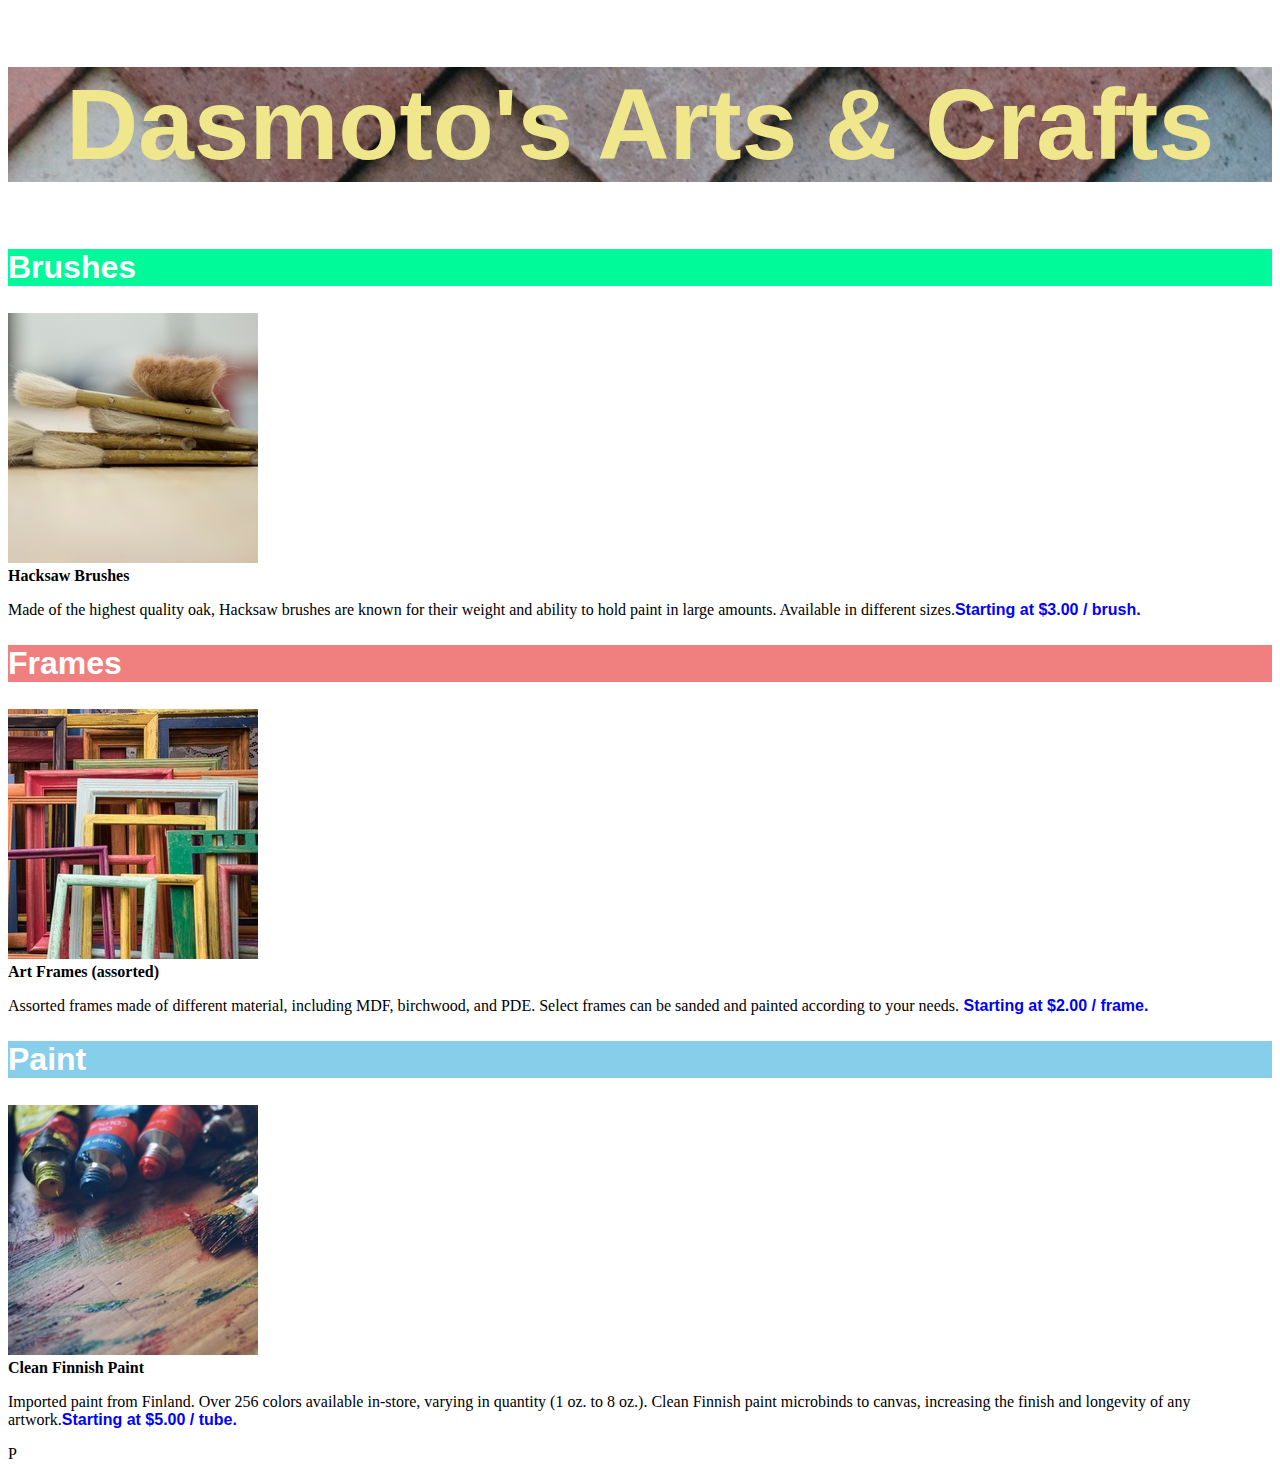
<file: Dasmoto/index.html>
<!DOCTYPE html>
<html lang="en-US">
  <head>
    <meta charset="utf-8">

    <title>Dasmoto's Arts &#38 Crafts</title>
    <link href="style.css" type="text/css" rel="stylesheet">

  </head>

  <body>
    <h1 class="titulo">Dasmoto's Arts &#38 Crafts</h1>

    <h2 class="titulo1" id="brushes">Brushes</h2>
    <img src="hacksaw.jpeg"><br>
    <strong>Hacksaw Brushes</strong>
    <p>Made of the highest quality oak, Hacksaw brushes are known for their weight and ability to hold paint in large amounts. Available in different sizes.<span class="price">Starting at $3.00 / brush.</span> </p>

    <h2 class="titulo1" id="Frames">Frames</h2>
    <img src="frames.jpeg"><br>
    <strong>Art Frames (assorted)</strong>
    <p>Assorted frames made of different material, including MDF, birchwood, and PDE. Select frames can be sanded and painted according to your needs.<span class="price"> Starting at $2.00 / frame.</span></p>

    <h2 class="titulo1" id="Paint">Paint</h2>
    <img src="finnish.jpeg"><br>
    <strong>Clean Finnish Paint</strong>
    <p>Imported paint from Finland. Over 256 colors available in-store, varying in quantity (1 oz. to 8 oz.). Clean Finnish paint microbinds to canvas, increasing the finish and longevity of any artwork.<span class="price">Starting at $5.00 / tube.</span></p>P
  </body>
</html>
</file>
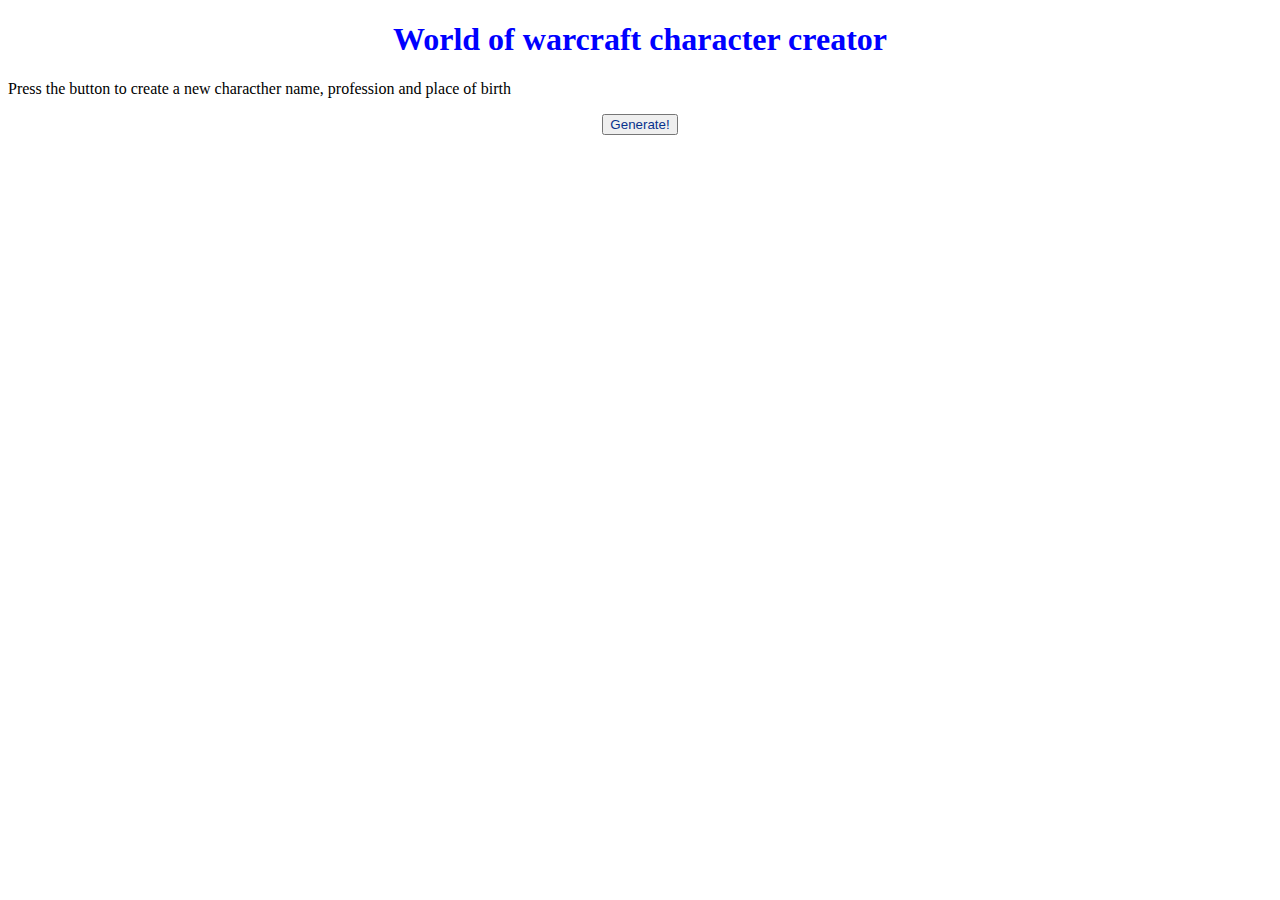
<file: mixed_messages/index.html>
<!DOCTYPE html>
<html lang="en-US">
  <head>
    <meta charset="utf-8">

    <title>World of warcraft characther creator</title>
    <link rel = "stylesheet" href="./style.css"/>


  </head>

  <body>
    <h1 id="titulo">World of warcraft character creator</h1>

    <p id = "cuerpo 1">Press the button to create a new characther name, profession and place of birth</p>
    <div id="boton">
      <button id = "bn_gen" type = "button">Generate!</button>
    </div>
    

    <p id = "gen_descrp" hidden="true">Description</p>
    <script src="./random_history.js"></script>
  </body>
</html>
</file>
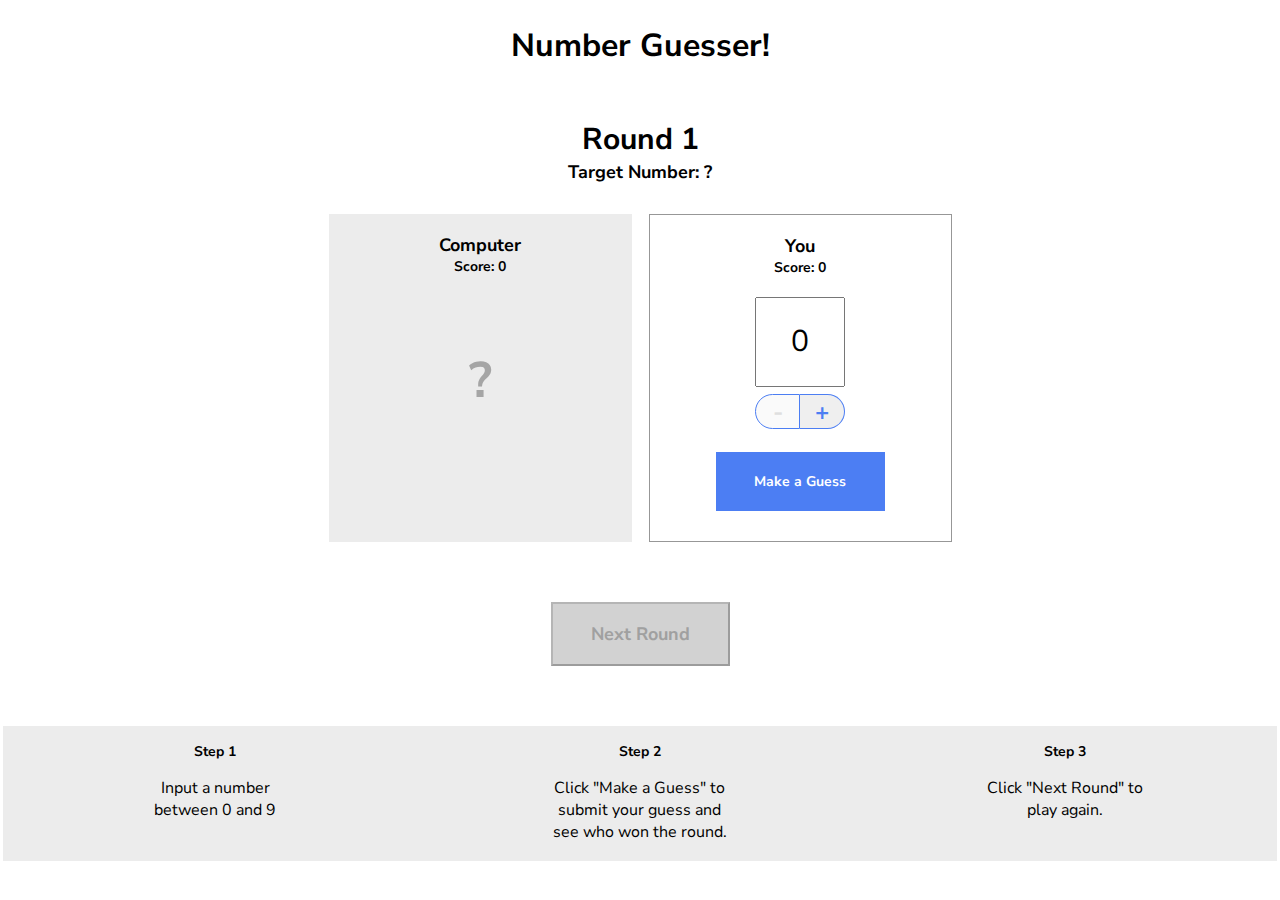
<file: numer_guesser/index.html>
<!doctype html>

<html>
  <head>
    <title>Number Guesser</title>
    <link href="https://fonts.googleapis.com/css?family=Nunito+Sans:400,700" rel="stylesheet">
    <link rel="stylesheet" href="./style.css">
  </head>
  <body>
    <div class="game-container">
      <header>
        <h1>Number Guesser!</h1>
      </header>
      
      <div class="rounds">
        <p class="round-label">Round <span id="round-number">1</span></p>
        <p class="guess-label">Target Number: <span id="target-number">?</span></p>
      </div>

      <div class="guessing-area">
        <div class="guess computer-guess">
          <div class="guess-title">
            <p class="guess-label">Computer</p>
            <p class="score-label">Score: <span id="computer-score">0</span></p>
          </div>
          <p id="computer-guess">?</p>
          <p class="winning-text" id="computer-wins"></p>
        </div>
        <div class="guess human-guess">
          <div class="guess-title">
            <p class="guess-label">You</p>
            <p class="score-label">Score: <span id="human-score">0</span></p>
          </div>
          <input type="number" id="human-guess" min=0 max=9 value=0>
          <div class="number-controls">
            <button class="number-control left" id="subtract" disabled>-</button>
            <button class="number-control right" id="add">+</button>
          </div>
          <button class="button" id="guess">Make a Guess</button>
        </div>
      </div>

      <div class="next-round-container">
        <button class="button" id="next-round" disabled>Next Round</button>
      </div>

    </div>
    
    <div class="instructions">
      <div class="instruction">
        <h3>Step 1</h3>
        <p>Input a number between 0 and 9</p>
      </div>
      <div class="instruction">
        <h3>Step 2</h3>
        <p>Click "Make a Guess" to submit your guess and see who won the round.</p>
      </div>
      <div class="instruction">
        <h3>Step 3</h3>
        <p>Click "Next Round" to play again.</p>
      </div>
    </div>

    <script src="./script.js"></script>
    <script src="./game.js"></script>
  </body>
</html>
</file>
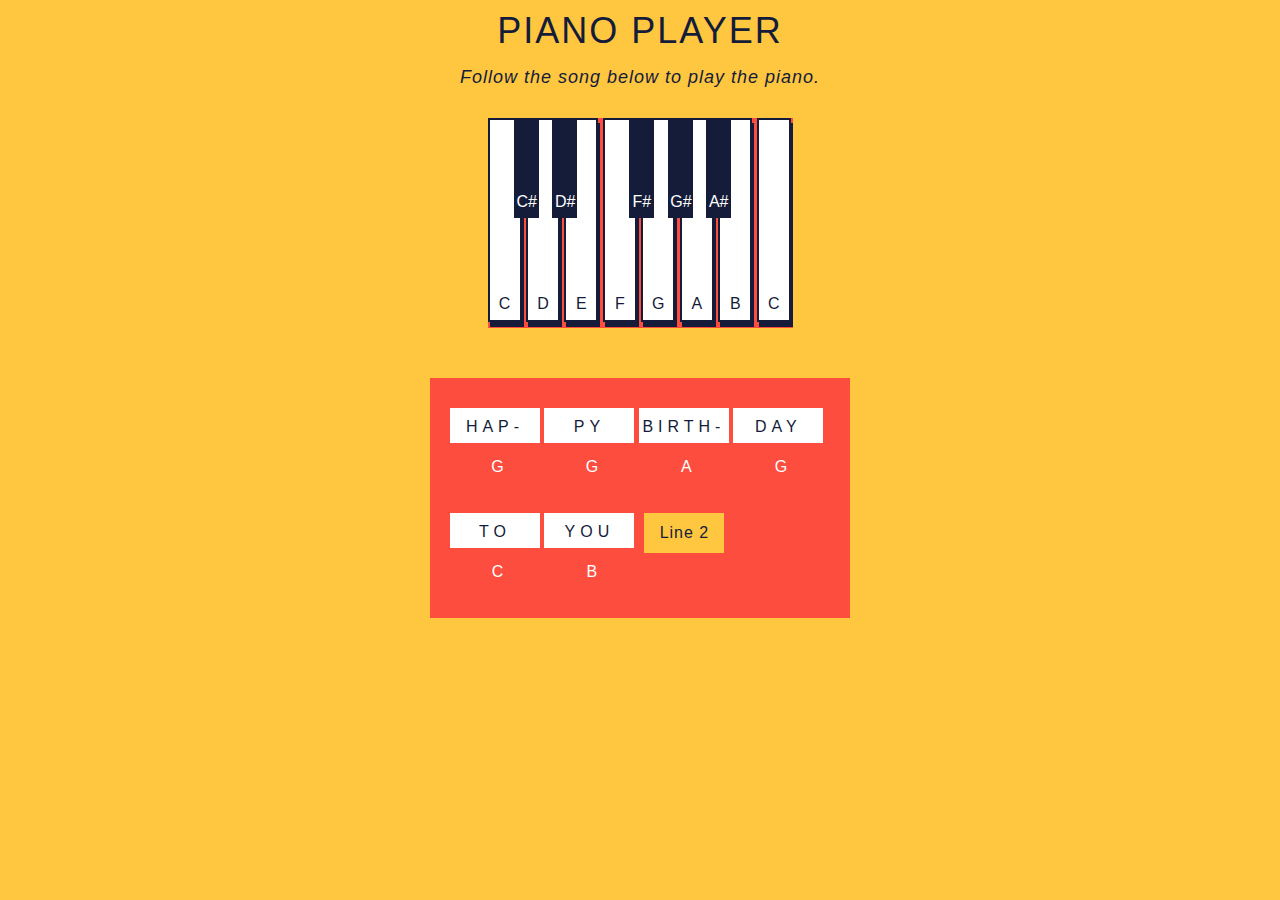
<file: Piano_Keys/index.html>
<!DOCTYPE html>
<html lang="en" >

<head>
  <meta charset="UTF-8">
  <link rel="stylesheet" href="style.css">
</head>

<body>
  <p class='title'>Piano Player</p>
  <p id='demo'>Follow the song below to play  the piano.</p>
  <section class="piano">
    <section id='c-key' class="key">
      <section class='keynote'>C</section>
    </section>
    <section id='c-sharp-key' class="black-key">
      <section class='black-keynote'>C#</section>
    </section>
    <section id='d-key' class="key">
      <section class='keynote'>D</section>
    </section>
    <section id='d-sharp-key' class="black-key">
      <section class='black-keynote'>D#</section>
    </section>
    <section id='e-key' class="key">
      <section class='keynote'>E</section>
    </section>
    <section id='f-key' class="key">
      <section class='keynote'>F</section>
    </section>
    <section id='f-sharp-key' class="black-key">
      <section class='black-keynote'>F#</section>
    </section>
    <section id='g-key' class="key">
      <section class='keynote'>G</section>
    </section>
    <section id='g-sharp-key' class="black-key">
      <section class='black-keynote'>G#</section>
    </section>
    <section id='a-key' class="key">
      <section class='keynote'>A</section>
    </section>
    <section id='a-sharp-key' class="black-key">
      <section class='black-keynote'>A#</section>
    </section>
    <section id='b-key' class="key">
      <section class='keynote'>B</section>
    </section>
    <section id='high-c-key' class="key">
      <div class='keynote'>C</div>
    </section>
  </section>

  <section id='lyrics'>
    <section id='column-one'>
      <section id="word-one">HAP-</section>
      <section id="letter-note-one">G</section>
    </section>
    <section id='column-two'>
      <section id="word-two">PY</section>
      <section id="letter-note-two">G</section>
    </section>
    <section id='column-three'>
      <section id="word-three">BIRTH-</section>
      <section id="letter-note-three">A</section>
    </section>
    <section id='column-four'>
      <section id="word-four">DAY</section>
      <section id="letter-note-four">G</section>
    </section>
    <section id='column-five'>
      <section id="word-five">TO</section>
      <section id="letter-note-five">C</section>
    </section>
    <section id='column-six'>
      <section id="word-six">YOU</section>
      <section id="letter-note-six">B</section>
    </section>
    <section id='column-optional' class='column-optional'>
      <section id="word-optional">END</section>
      <section id="letter-note-optional">A</section>
    </section>

    <button id="first-next-line">Line 2</button>
    <button id="second-next-line">Line 3</button>
    <button id="third-next-line">Line 4</button>
    <button id="fourth-next-line">Reset</button>
  </section>

  <script  src="main.js"></script>

</body>
</html>
</file>
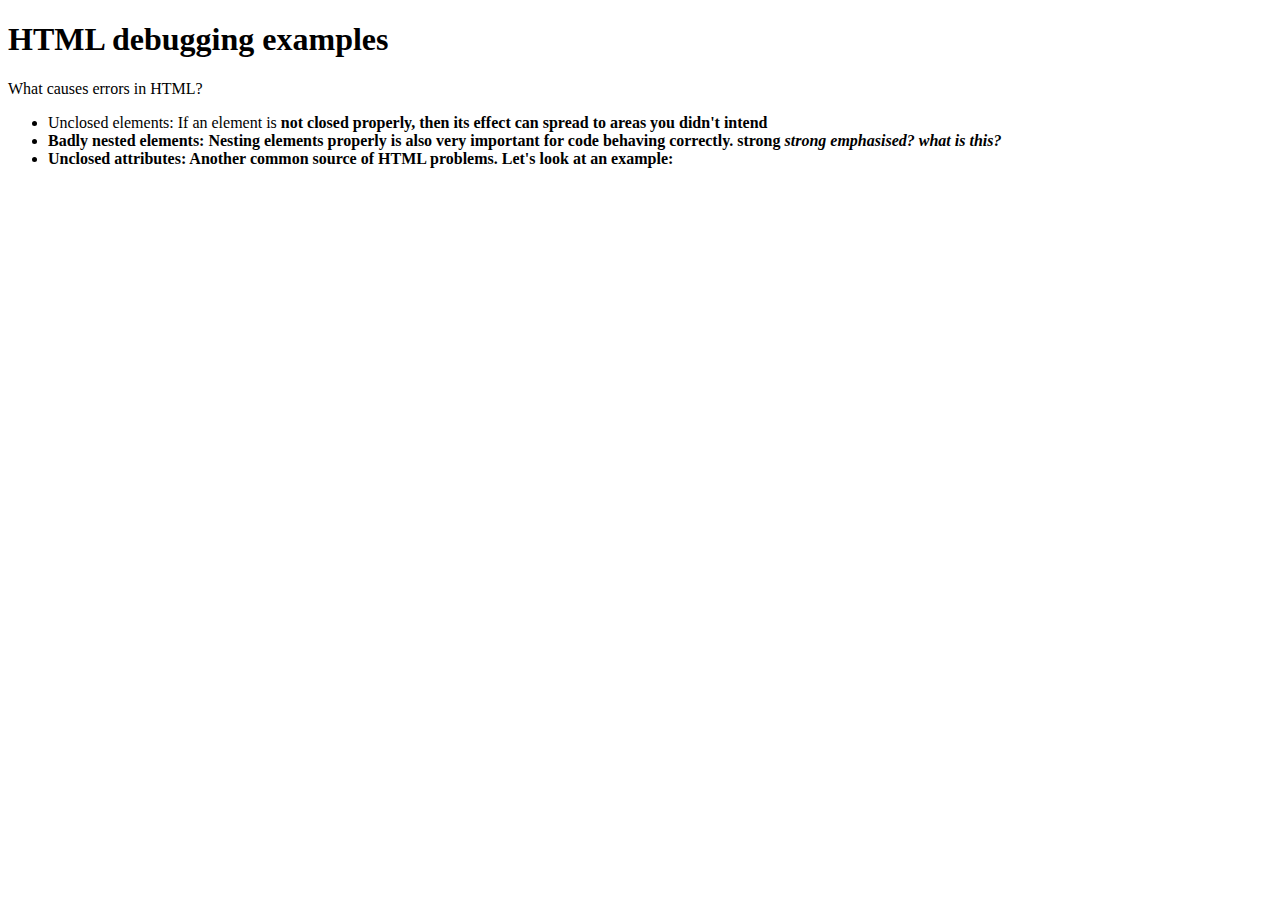
<file: ejemplo1.html>
<!DOCTYPE html>
<html lang="en-US">
  <head>
    <meta charset="utf-8">

    <title>HTML debugging examples</title>


  </head>

  <body>
    <h1>HTML debugging examples</h1>

    <p>What causes errors in HTML?

    <ul>
      <li>Unclosed elements: If an element is <strong>not closed properly, then its effect can spread to areas you didn't intend

      <li>Badly nested elements: Nesting elements properly is also very important for code behaving correctly. <strong>strong <em>strong emphasised?</strong> what is this?</em>

      <li>Unclosed attributes: Another common source of HTML problems. Let's look at an example: <a href="https://www.mozilla.org/>link to Mozilla homepage</a>
    </ul>
  </body>
</html>
</file>
<file: Dasmoto/style.css>
.titulo{
    background-image: url(pattern.jpeg);
    font-family:helvetica;
    font-size:100px;
    font-weight:bold;
    color:khaki;
    text-align: center;
}
h2.titulo1{
    font-family:helvetica;
    font-size:32px;
    font-weight:bold;
    color:white;
}
#brushes{
    background-color: mediumspringgreen;
}

#Frames{
    background-color: lightcoral;
}

#Paint{
    background-color: skyblue;
}

span.price{
    font-family: helvetica;
    font-weight: bold;
    color:blue;
}
</file>
<file: mixed_messages/style.css>
#titulo {
    color:blue;
    text-align:center
}

#boton{
    display:flex;
    justify-content: center;
    align-items: center;
}

#bn_gen{
    color:rgb(7, 49, 141);
}

#gen_descrp{
    color: black;
    text-align: center;
}
</file>
<file: numer_guesser/style.css>
* {
  font-family: 'Nunito Sans';
  box-sizing: border-box;
}

body {
  margin: 0 auto;
  padding: 3px;
  background-color: #fff;
}

.game-container {
  max-width: 640px;
  margin: 0 auto;
  text-align: center;
}

header {
  display: flex;
  justify-content: center
}

.rounds {
  display: flex;
  flex-direction: column;
  align-items: center;
  margin-bottom: 30px;
}

.round-label {
  font-size: 30px;
  font-weight: 700;
  margin-bottom: 0px;
}

.guess {
  min-width: 303px;
  height: 328px;
  display: flex;
  flex-direction: column;
  align-items: center;
  padding: 19px;
}

.guessing-area {
  display: flex;
  justify-content: space-around;
  align-items: flex-start;
  margin-bottom: 60px;
}

.guess-title {
  display: flex;
  flex-direction: column;
  align-items: center;
  justify-content: flex-start;
  margin-bottom: 20px;
}

.guess-label {
  font-size: 18px;
  font-weight: 700;
  margin: 0;
}

.score-label {
  font-size: 14px;
  font-weight: 700;
  margin: 0;
}

.target-guess {
  display: flex;
  flex-direction: column;
  align-items: center;
  justify-content: flex-start;
}

.computer-guess {
  background-color: #ececec;
}

#computer-guess {
  font-size: 50px;
  font-weight: 700;
  color: #a5a5a5;
}

.human-guess {
  border: 1px solid #979797;
}

.guess input {
  height: 90px;
  width: 90px;
  font-size: 30px;
  text-align: center;
  margin: 0 auto;
  margin-bottom: 7px;
}

.number-controls {
  font-size: 0;
  margin-bottom: 23px;
}

.number-control {
  border: solid 1px #4c7ef3;
  display: inline-block;
  width: 45px;
  height: 35px;
  font-size: 24px;
  font-weight: 700;
  color: #4c7ef3;
  cursor: pointer;
}

.number-controls button[disabled] {
  color: #dfdfdf;
  cursor: default;
}

.left {
  border-top-left-radius: 22.5px;
  border-bottom-left-radius: 22.5px;
}

.right {
  border-top-right-radius: 22.5px;
  border-bottom-right-radius: 22.5px;
  border-left-width: 0px;
}

.controls {
  display: flex;
  justify-content: space-around;
}

.button {
  background-color: #4c7ef3;
  color: #fff;
  cursor: pointer;
}

#guess {
  padding: 20px;
  width: 169px;
  height: 59px;
  border: none;
  font-weight: 700;
  font-size: 14px;
}

input[type=number]::-webkit-inner-spin-button {
  -webkit-appearance: none;
}

#next-round {
  width: 179px;
  height: 64px;
  font-size: 18px;
  font-weight: bold;
  margin-left: auto;
  margin-right: auto;
  margin-bottom: 60px;
}
  
.button[disabled] {
  background-color: #d2d2d2;
  color: #a0a0a0;
  cursor: default;
}

.instructions {
  background-color: #ececec;
  width: 100%;
  display: flex;
  justify-content: space-around;
}

.instruction {
  width: 180px;
  padding: 2px;
  text-align: center;
}

.instructions h3 {
  font-size: 14px;
}


.winning-text, .winning-text[disabled] {
  color: #ec3636;
  font-weight: 700;
}
</file>
<file: Piano_Keys/style.css>
body{
    margin: 0;
    padding: 0;
    font-family: sans-serif;
    background: #ffc63f;
  }
  .title{
    font-size: 36px;
    margin-top: 10px;
    margin-bottom: 0px;
    padding: 0;
    color: #141c3a;
    text-transform: uppercase;
    letter-spacing: 2px;
    text-align: center;
  }
  #demo{
    text-align: center;
    font-size: 18px;
    margin-top: 15px;
    color: #141c3a;
    letter-spacing: 1px;
    font-style: italic;
  }
  .piano{
    width: 305px;
    height: 210px;
    display: block;
    margin: 0 auto;
    background-color: #fd4d3f;
    margin-top: 30px;
  }
  .key{
    width: 30px;
    height: 200px;
    display: inline-block;
    border: solid #141c3a 2px;
    box-shadow: 2px 5px;
    background-color: white;
    color: #141c3a;
  }
  .black-key{
    width: 25px;
    height: 100px;
    display: inline-block;
    background-color: #141c3a;
    color: white;
    position: absolute;
    margin-left: -12px;
    padding: 0px;
  }
  .keynote{
    width: 20px;
    height: 20px;
    text-align: center;
    display: block;
    margin: 0 auto;
    margin-top: 175px;
    color: #141c3a;
  }
  .black-keynote{
    width: 20px;
    height: 20px;
    text-align: center;
    display: block;
    margin: 0 auto;
    margin-top: 75px;
  }
  #lyrics{
    width: 400px;
    height: 240px;
    display: block;
    margin: 0 auto;
    padding-left: 20px;
    margin-top: 50px;
    background-color: #fd4d3f;
  }
  #column-one, #column-two, #column-three, #column-four, #column-five, #column-six, #column-optional{
    width: 90px;
    display: inline-block;
    text-align: center;
    margin-top: 30px;
  }
  #column-optional{
    display: none;
  }
  #word-one, #word-two, #word-three, #word-four, #word-five, #word-six, #word-optional{
    background-color: white;
    width: 90px;
    height: 25px;
    padding-top: 10px;
    letter-spacing: 5px;
    color: #141c3a;
  }
  #letter-note-one, #letter-note-two, #letter-note-three, #letter-note-four, #letter-note-five, #letter-note-six, #letter-note-optional{
    color: white;
    width: 25px;
    height: 25px;
    margin-top: 15px;
    margin-left: 35px;
  }
  #first-next-line, #second-next-line, #third-next-line, #fourth-next-line{
    width: 80px;
    height: 40px;
    font-size: 16px;
    position: absolute;
    margin-top: 30px;
    margin-left: 10px;
    border: none;
    background-color: #ffc63f;
    color: #141c3a;
    letter-spacing: 1px;
    cursor: pointer;
  }
</file>
